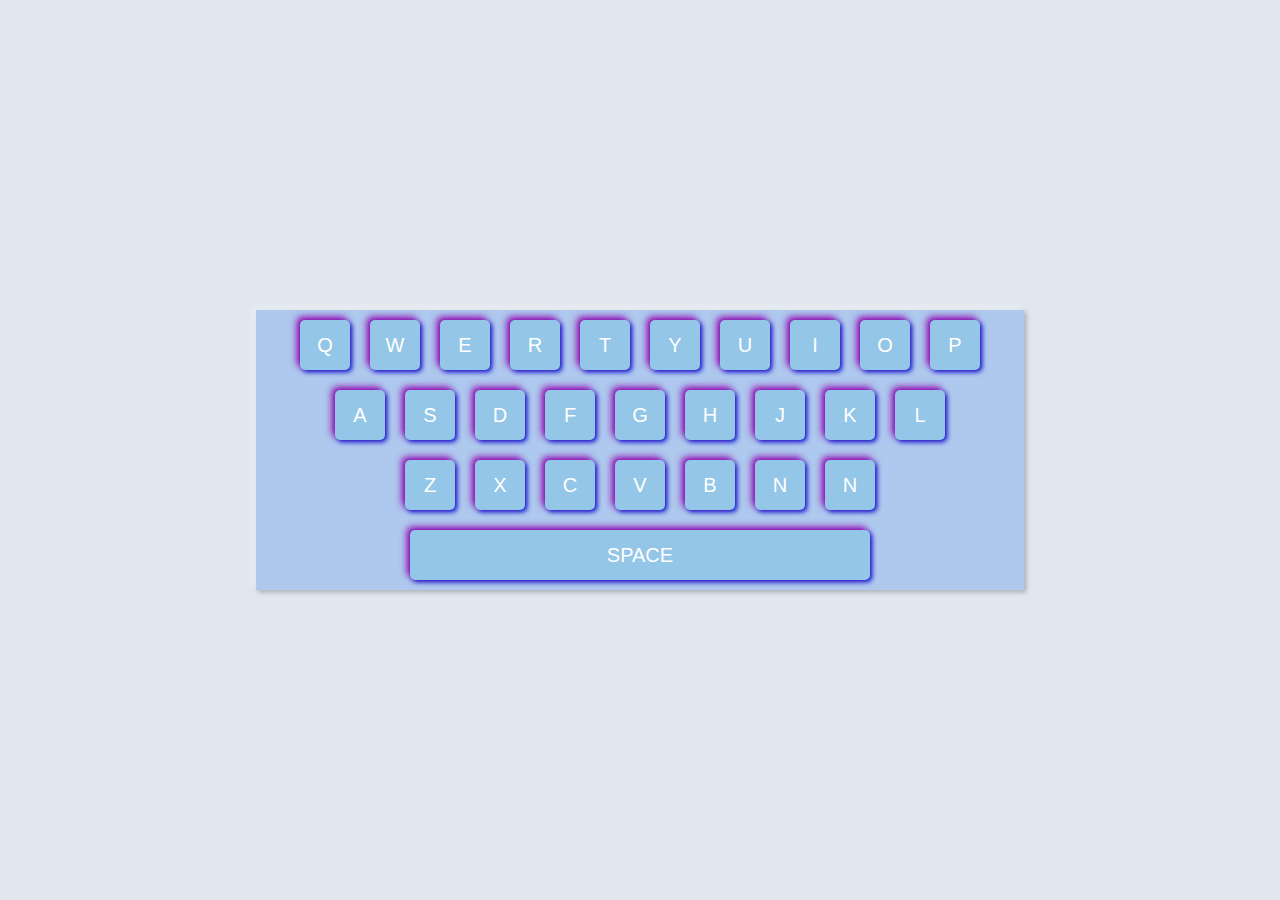
<file: index.html>
<!DOCTYPE html>
<html lang="pt-br">
<head>
    <meta charset="UTF-8">
    <meta name="viewport" content="width=device-width, initial-scale=1.0">
    <meta http-equiv="X-UA-Compatible" content="ie=edge"> 
    <meta name="author" content="Kauan Vinicius de Oliveira">
    <meta http-equiv="X-UA-Compatible" content="IE=7">
    <meta name="keywords" content="teclado,digital,projeto">
    <!-- <meta http-equiv="refresh" content="10"> -->
     <link rel="stylesheet" href="css/style.css">
    <title>Custom Keyboard Design</title>
</head>
<body>
    
    <div class="container">
        <div class="wrapper">
            <div class="keys">
<input type="button" value="q">
<input type="button" value="w">
<input type="button" value="e">
<input type="button" value="r">
<input type="button" value="t">
<input type="button" value="y">
<input type="button" value="u">
<input type="button" value="i">            
<input type="button" value="o">
<input type="button" value="p">
</div>
<div class="keys">
    <input type="button" value="a">
    <input type="button" value="s">
    <input type="button" value="d">
    <input type="button" value="f">
    <input type="button" value="g">
    <input type="button" value="h">
    <input type="button" value="j">
    <input type="button" value="k">            
    <input type="button" value="l">
</div>
    <div class="keys">
        <input type="button" value="z">
        <input type="button" value="x">
        <input type="button" value="c">
        <input type="button" value="v">
        <input type="button" value="b">
        <input type="button" value="n">
        <input type="button" value="n">
 </div>
<div class="keys">
    <input type="button" value="space">

</div>
        </div>
    </div>
    
</body>
</html>
</file>
<file: css/style.css>
*{
    margin: 0;
    padding: 0;
    box-sizing: border-box;
    font-family: 'Poppins', sans-serif;
}

body{
    display: flex;
    align-items: center;
    justify-content: center;
    min-height: 100vh;
    flex-direction: column;
    background: #e1e7ef;
}
.container{
    width: 60%;
}
.container .wrapper{
    min-width: 750px;
    max-width: 1000px;
    background: #aec8ee;
    box-shadow: -3px -3px 7px #ffffff73, 2px
    2px 5px rgba(0, 0, 0, 0.288);
}
.wrapper .keys{
    display: flex;
    justify-content: center;
}
.wrapper .keys input{
    height: 50px;
    min-width: 50px;
    padding: 10px;
    outline: none;
    border: none;
margin: 10px;
border-radius: 5px;
    font-size: 20px;
    color: rgb(255, 255, 255);
    text-transform: uppercase;
    background: #13c0c32c;
    box-shadow: -3px -3px 7px #9000ad, 2px
    2px 5px rgb(1, 11, 207);
}
.wrapper .keys input:focus{
    color: #69a0ed;
    font-size: 19px;
    box-shadow: inset -3px -3px 7px #6e21fd, inset 2px
    2px 5px rgba(94, 104, 121, 0.288);
}
.wrapper .keys input[value="space"]{
    width: 60%;
}
</file>
